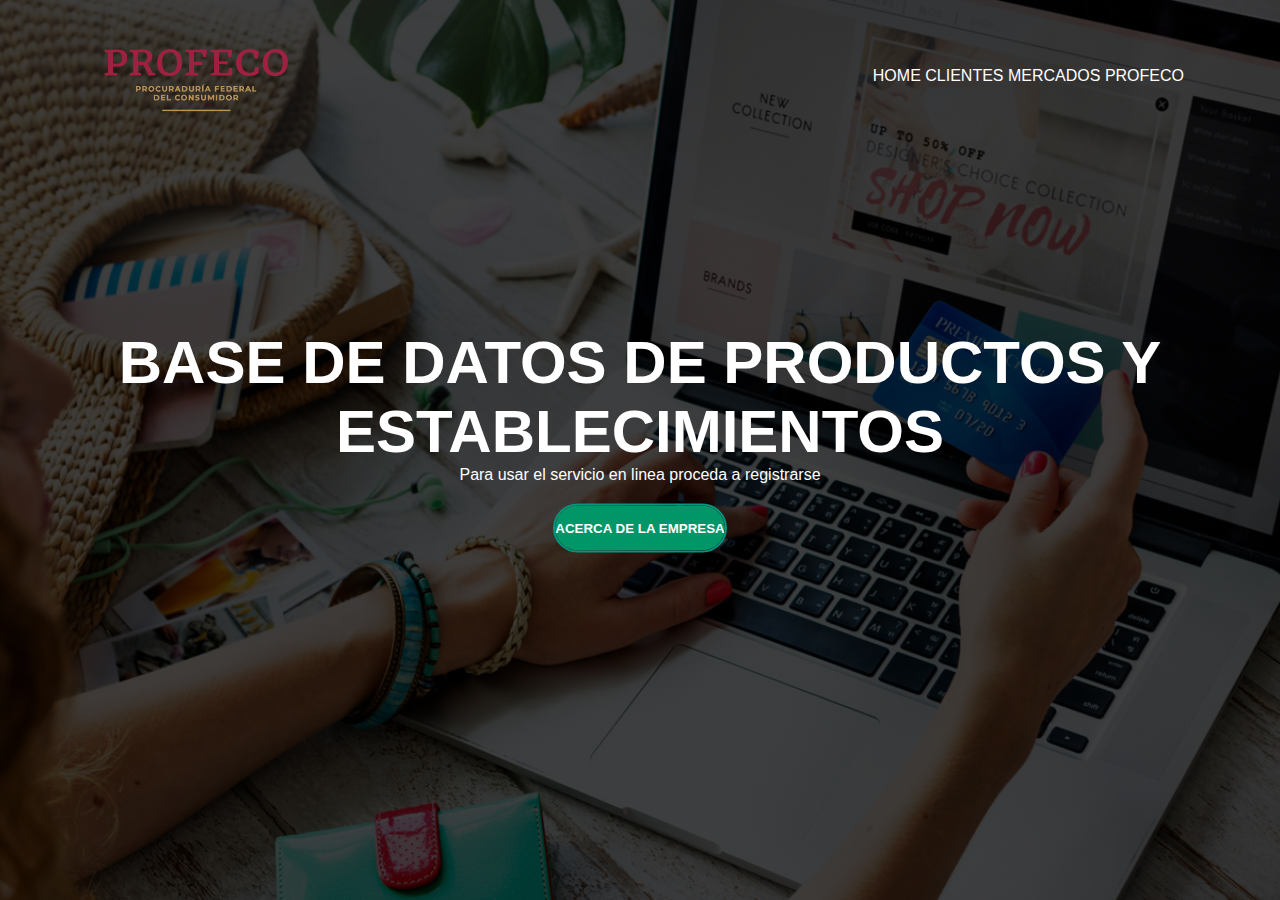
<file: index/index.html>
<!DOCTYPE html>
<html lang="en">

<head>
    <meta charset="UTF-8">
    <meta name="viewport" content="width=device-width, initial-scale=1.0">
    <title>Profeco ONLINE</title>
    <link rel="stylesheet" href="/diseños/DISEÑO HOME.CSS">
</head>

<body>

    <div class="banner">

        <div class="navbar">

            <img src="/images/logo-profeco.png" alt="" class="logo">

            <ul>

                <li> <a href="/index/index.html">HOME</a></li>
                <li> <a href="/index/clientes.html">CLIENTES</a></li>
                <li> <a href="/index/mercado.html">MERCADOS</a></li>
                <li> <a href="/index/profeco.html">PROFECO</a></li>
            </ul>
        </div>


        <div class="content">

  <h1>BASE DE DATOS DE PRODUCTOS Y ESTABLECIMIENTOS</h1>
  <p>Para usar el servicio en linea proceda a registrarse</p>
       <div class="video">

        <button type="button" onclick="window.location.href='https://youtube.com/@profecotv'"><span></span>ACERCA DE LA EMPRESA</button>
       </div>
        </div>
    </div>
   <script src="/JS/index.js"></script>
</body>

</html>
</file>
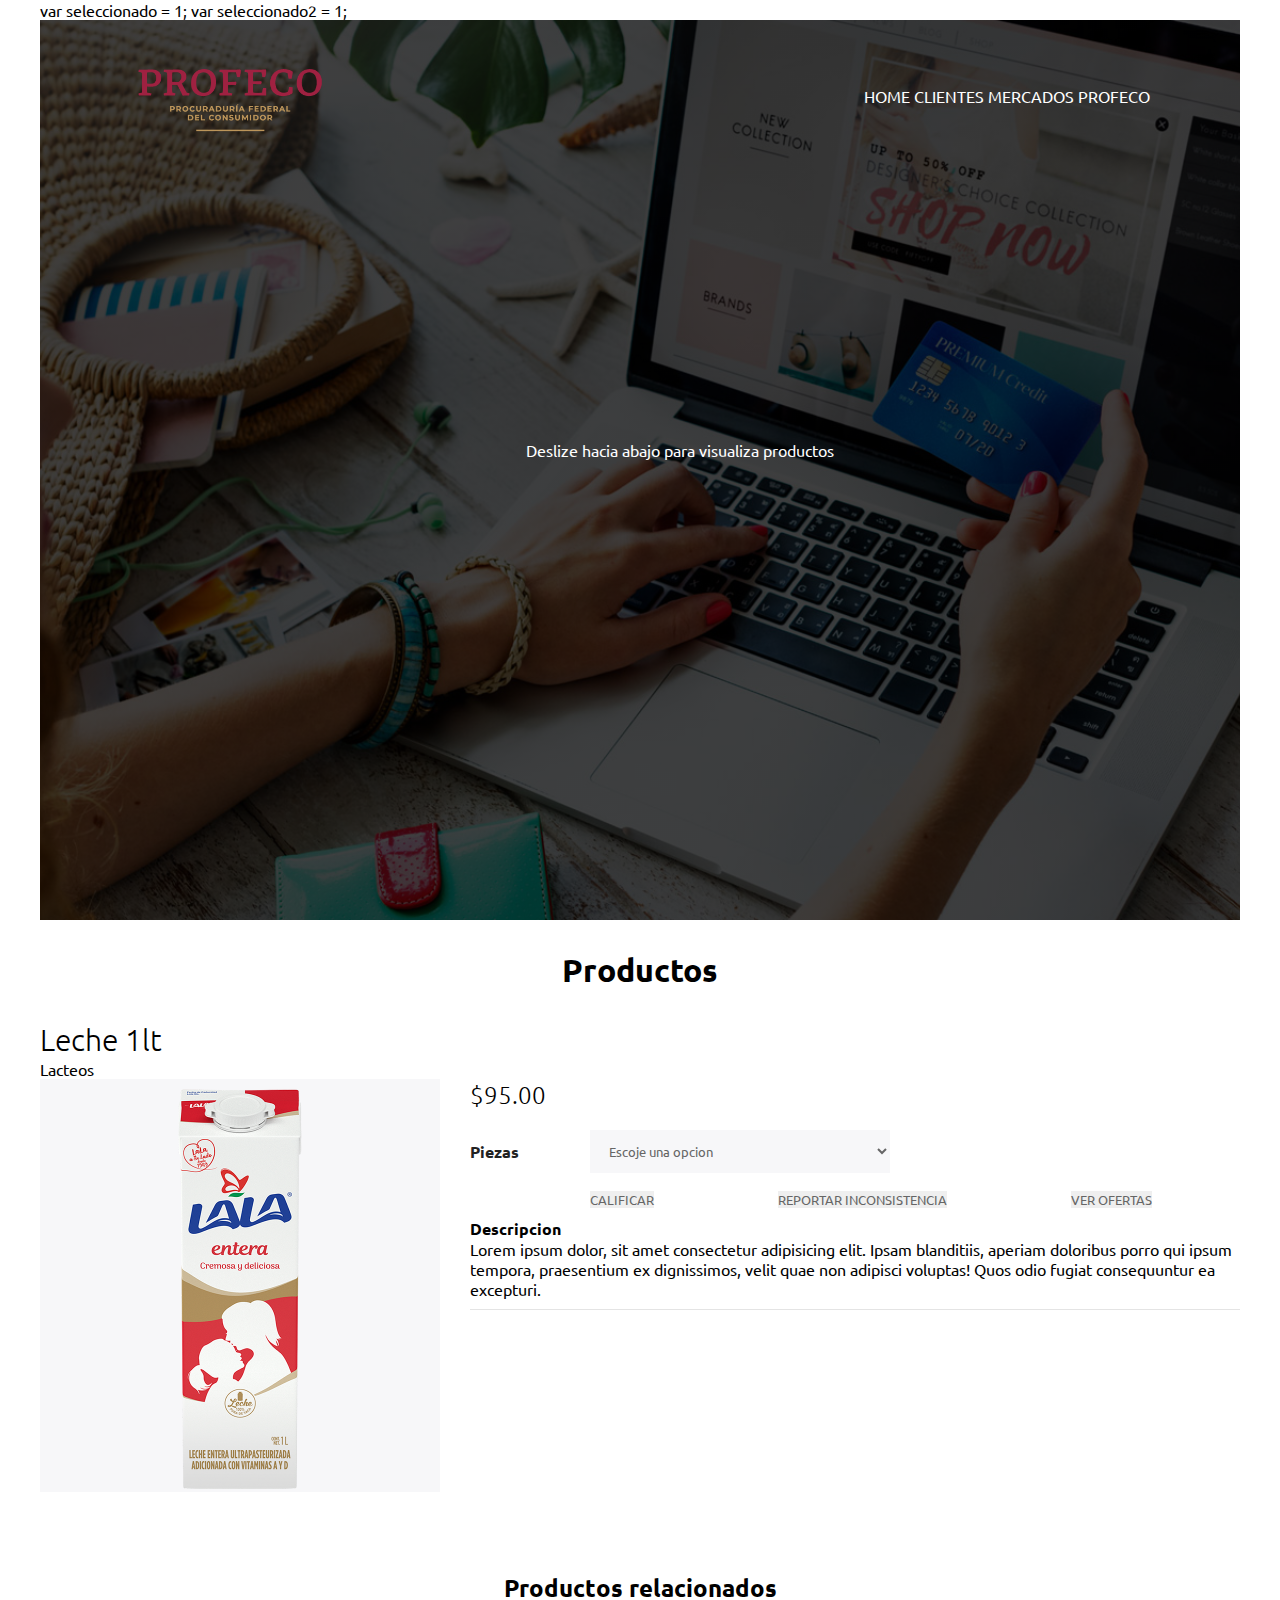
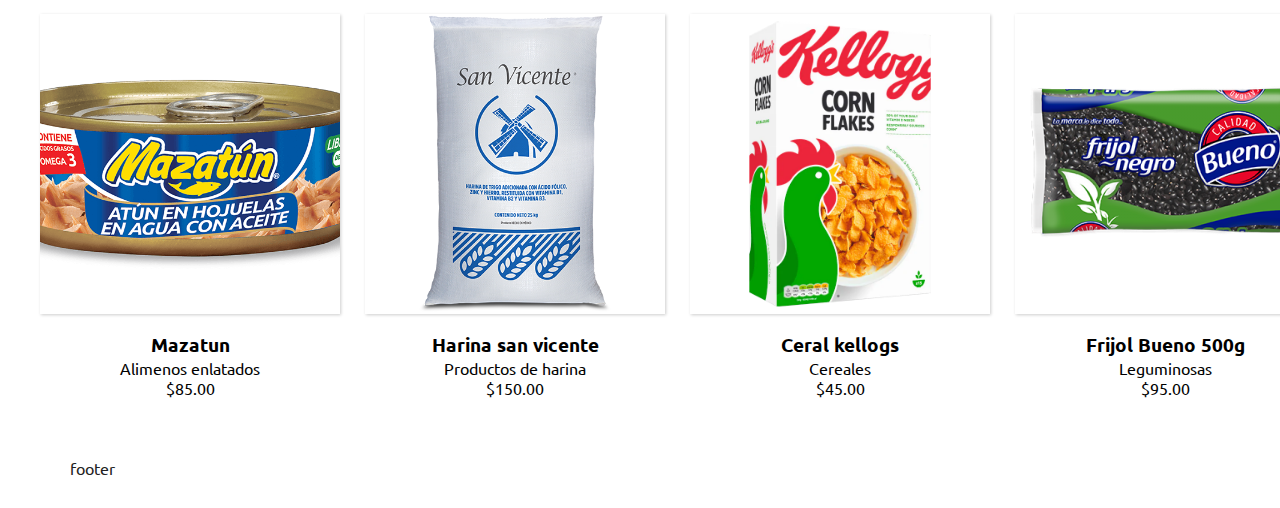
<file: index/clientes.html>
<!DOCTYPE html>
<html lang="en">

<head>
  <meta charset="UTF-8">
  <meta name="viewport" content="width=device-width, initial-scale=1.0">
  <title>Profeco ONLINE</title>
  <link rel="stylesheet" href="/diseños/diseño clientes.css">

  <link rel="preconnect" href="https://fonts.googleapis.com">
  <link rel="preconnect" href="https://fonts.gstatic.com" crossorigin>
  <link
    href="https://fonts.googleapis.com/css2?family=Ubuntu:ital,wght@0,300;0,400;0,500;0,700;1,300;1,400;1,500;1,700&display=swap"
    rel="stylesheet">
  <link rel="stylesheet" href="https://cdnjs.cloudflare.com/ajax/libs/font-awesome/6.5.2/css/all.min.css"
    integrity="sha512-SnH5WK+bZxgPHs44uWIX+LLJAJ9/2PkPKZ5QiAj6Ta86w+fsb2TkcmfRyVX3pBnMFcV7oQPJkl9QevSCWr3W6A=="
    crossorigin="anonymous" referrerpolicy="no-referrer" />
</head>

<body>
  var seleccionado = 1;
  var seleccionado2 = 1;

  <div class="banner">

    <div class="navbar">

      <img src="/images/logo-profeco.png" alt="" class="logo">

      <ul>


        <li> <a href="/index/index.html">HOME</a></li>
        <li> <a href="/index/clientes.html">CLIENTES</a></li>
        <li> <a href="/index/mercado.html">MERCADOS</a></li>
        <li> <a href="/index/profeco.html">PROFECO</a></li>
      </ul>
    </div>


    <div class="content">

      <h1><i class="fa-solid fa-arrow-down"></i></h1>
      <p>Deslize hacia abajo para visualiza productos</p>
    </div>
  </div>


  <script src="/JS/index.js"></script>
  <header>
    <h1>Productos</h1>
  </header>

  <div class="containter-title">Leche 1lt</div>
  <div class="containter-title2">Lacteos</div>
  <main>
    <div class="containerimg" id="containerimg">

      <img src="/images/leche.png" alt="">

    </div>

    <div class="container-infoproducto">

      <div class="container-price"><span>$95.00<i class="fa-solid fa-money-bill-wave"></i></span><i
          class="fa-solid fa-arrow-right fa-beat-fade"></i>

      </div>

      <div class="container-details-product">
        <div class="form-group">

          <label for="Piezas">Piezas</label>
          <select name="Colour" id="">

            <option disabled selected value="">Escoje una opcion</option>
            <option value="1 Pieza">1 Pieza</option>
            <option value="5 Piezas">5 Piezas</option>

            <option value="10 Piezas">10 Piezas</option>


          </select>
        </div>
        <div class="windwgetcalif" id="windwgetcalif">

          <div class="windowcontainer" id="windowcontainer">

           

            <div class="container">
              <div class="wrapper">
                <p class="text">Que opinas acerca del producto</p>

                <div class="emoji">
                  <div>😡</div>
                  <div>🙄</div>
                  <div>🙂</div>
                  <div>😁</div>
                  <div>🤩</div>
                </div>
              </div>
               <textarea class="textarea" name="textarea" id="" cols="30" rows="10" placeholder="Escribe tu opinion">
               </textarea>
               <a href="#" class="btn">Enviar</a>
            </div>
            <button class="cerrar" id="cerrar">
              <svg xmlns="http://www.w3.org/2000/svg" width="24" height="24" viewBox="0 0 24 24" class="icon-x">
                <path
                  d="M12 2C6.486 2 2 6.486 2 12s4.486 10 10 10 10-4.486 10-10S17.514 2 12 2zm4.207 12.793-1.414 1.414L12 13.414l-2.793 2.793-1.414-1.414L10.586 12 7.793 9.207l1.414-1.414L12 10.586l2.793-2.793 1.414 1.414L13.414 12l2.793 2.793z">
                </path>
              </svg>

            </button>
          </div>
        </div>
        <button class="calificarproducto" id="calificarproducto">CALIFICAR</button>
        <div class="windwgetinconsistencia" id="windwgetinconsistencia">

          <div class="windowcontainer" id="windowcontainer">

           

           <div class="container">
            <div class="wrapper">
              <p class="text">Escribenos que esta pasando..</p>

              <div class="emoji">
                <div>REPORTAR INCONSISTENCIA</div>
              </div>
            </div>
             <textarea class="textarea" name="textarea" id="" cols="30" rows="10" placeholder="Escribe tu opinion">
             </textarea>
             <a href="#" class="btn">Enviar</a>
          </div>
          <button class="cerrar2" id="cerrar2">
            <svg xmlns="http://www.w3.org/2000/svg" width="24" height="24" viewBox="0 0 24 24" class="icon-x">
              <path
                d="M12 2C6.486 2 2 6.486 2 12s4.486 10 10 10 10-4.486 10-10S17.514 2 12 2zm4.207 12.793-1.414 1.414L12 13.414l-2.793 2.793-1.414-1.414L10.586 12 7.793 9.207l1.414-1.414L12 10.586l2.793-2.793 1.414 1.414L13.414 12l2.793 2.793z">
              </path>
            </svg>

          </button>
          </div>
        </div>
        <button class="reportarinconsistencia" id="reportarinconsistencia">REPORTAR INCONSISTENCIA</button>
        <div class="windwgetofertas" id="windwgetofertas">

          <div class="windowcontainer" id="windowcontainer">

            <button class="cerrar3" id="cerrar3">
              <svg xmlns="http://www.w3.org/2000/svg" width="24" height="24" viewBox="0 0 24 24" class="icon-x">
                <path
                  d="M12 2C6.486 2 2 6.486 2 12s4.486 10 10 10 10-4.486 10-10S17.514 2 12 2zm4.207 12.793-1.414 1.414L12 13.414l-2.793 2.793-1.414-1.414L10.586 12 7.793 9.207l1.414-1.414L12 10.586l2.793-2.793 1.414 1.414L13.414 12l2.793 2.793z">
                </path>
              </svg>

            </button>

                      <div class="container-items">
                        <div class="item">
                          <figure>

                            <img src="/images/leche.png" alt="" class="img1">
                          </figure>


                          <div class="info-product">
                            <h2>Leche 1lt</h2>
                            <p class="price">27.58</p>
                             <button>Comprar</button>
                          </div>
                        </div>

                        <div class="item">
                          <figure>

                            <img src="/images/leche.png" alt="" class="img1">
                          </figure>


                          <div class="info-product">
                            <h2>Leche 1lt</h2>
                            <p class="price">60.52</p>
                             <button>Comprar</button>
                          </div>
                        </div>
                        <div class="item">
                          <figure>

                            <img src="/images/leche.png" alt="" class="img1">
                          </figure>


                          <div class="info-product">
                            <h2>Leche 1lt</h2>
                            <p class="price">41.65</p>
                             <button>Comprar</button>
                          </div>
                        </div>
                        <div class="item">
                          <figure>

                            <img src="/images/leche.png" alt="" class="img1">
                          </figure>


                          <div class="info-product">
                            <h2>Leche 1lt</h2>
                            <p class="price">77.90</p>
                             <button>Comprar</button>
                          </div>
                        </div>
                        <div class="item">
                          <figure>

                            <img src="/images/leche.png" alt="" class="img1">
                          </figure>


                          <div class="info-product">
                            <h2>Leche 1lt</h2>
                            <p class="price">20.00</p>
                             <button>Comprar</button>
                          </div>
                        </div>
                      </div>

          </div>
        </div>
        <button class="getofertas" id="getofertas">VER OFERTAS</button>


        <div class="container_description">
          <div class="titledescription">

            <h4>Descripcion</h4>
            <i class="fa-solid fa-bars"></i>
          </div>
          <div class="text-description">Lorem ipsum dolor, sit amet consectetur adipisicing elit. Ipsam blanditiis,
            aperiam doloribus porro qui ipsum tempora, praesentium ex dignissimos, velit quae non adipisci voluptas!
            Quos odio fugiat consequuntur ea excepturi.</div>

        </div>
      </div>
    </div>
  </main>


  <section class="related-products">

    <h2>Productos relacionados</h2>

    <div class="card_listproducts">
      <div class="card" id="card1">

        <div class="card_image">
          <img src="/images/mazatun.png" alt="">
        </div>
        <div class="infocard">

          <div class="textproduct">
            <h3>Mazatun</h3>
            <p class="category">Alimenos enlatados</p>
          </div>

          <div class="precio">$85.00</div>
        </div>
      </div>
      <div class="card">

        <div class="card_image" id="card2">
          <img src="/images/san vicente.png" alt="">
        </div>
        <div class="infocard">

          <div class="textproduct">
            <h3>Harina san vicente</h3>
            <p class="category">Productos de harina</p>
          </div>

          <div class="precio">$150.00</div>
        </div>
      </div>
      <div class="card" id="card3">

        <div class="card_image">
          <img src="/images/cereal.png" alt="">
        </div>
        <div class="infocard">

          <div class="textproduct">
            <h3>Ceral kellogs</h3>
            <p class="category">Cereales </p>
          </div>

          <div class="precio">$45.00</div>
        </div>
      </div>
      <div class="card" id="card4">

        <div class="card_image">
          <img src="/images/frijol.png" alt="">
        </div>
        <div class="infocard">

          <div class="textproduct">
            <h3>Frijol Bueno 500g</h3>
            <p class="category">Leguminosas</p>
          </div>

          <div class="precio">$95.00</div>
        </div>
      </div>
    </div>
  </section>



  <footer>
    <p>footer</p>
  </footer>







  <script src="/JS/funciones_clientes.js"></script>



</body>

</html>
</file>
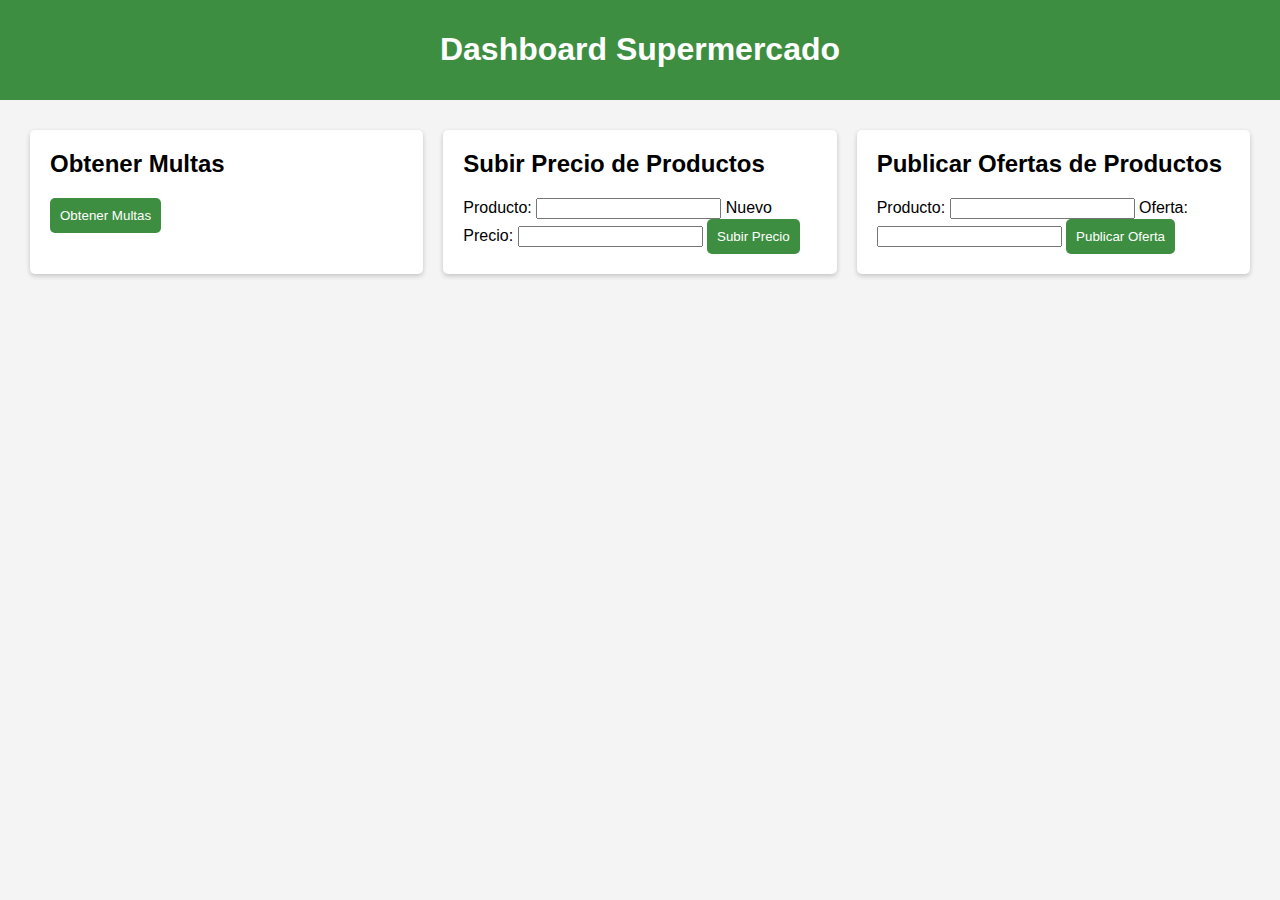
<file: index/dashboard.html>
<!DOCTYPE html>
<html>
<head>
    <title>Dashboard Supermercado</title>
    <style>
        /* Estilos básicos para el dashboard */
        body {
            font-family: Arial, sans-serif;
            margin: 0;
            padding: 0;
            background-color: #f4f4f4;
        }
        header {
            background-color: #3e8e41;
            color: white;
            padding: 10px;
            text-align: center;
        }
        main {
            display: flex;
            justify-content: space-between;
            padding: 20px;
        }
        section {
            flex: 1;
            background-color: white;
            padding: 20px;
            margin: 10px;
            border-radius: 5px;
            box-shadow: 0 2px 5px rgba(0, 0, 0, 0.2);
        }
        h2 {
            margin-top: 0;
        }
        button, input[type="submit"] {
            background-color: #3e8e41;
            color: white;
            padding: 10px;
            border: none;
            border-radius: 5px;
            cursor: pointer;
        }
        button:hover, input[type="submit"]:hover {
            background-color: #2d6f2e;
        }
    </style>
</head>
<body>
    <header>
        <h1>Dashboard Supermercado</h1>
    </header>

    <main>
        <!-- Sección para obtener multas -->
        <section>
            <h2>Obtener Multas</h2>
            <form id="getFinesForm">
                <button type="button" onclick="getFines()">Obtener Multas</button>
            </form>
            <div id="finesResult"></div>
        </section>

        <!-- Sección para subir precios de productos -->
        <section>
            <h2>Subir Precio de Productos</h2>
            <form id="updatePriceForm">
                <label for="product">Producto:</label>
                <input type="text" id="product" name="product" required>
                
                <label for="price">Nuevo Precio:</label>
                <input type="number" id="price" name="price" required>
                
                <input type="submit" value="Subir Precio">
            </form>
        </section>

        <!-- Sección para publicar ofertas de productos -->
        <section>
            <h2>Publicar Ofertas de Productos</h2>
            <form id="publishOfferForm">
                <label for="productOffer">Producto:</label>
                <input type="text" id="productOffer" name="productOffer" required>
                
                <label for="offer">Oferta:</label>
                <input type="text" id="offer" name="offer" required>
                
                <input type="submit" value="Publicar Oferta">
            </form>
        </section>
    </main>

    <script>
        function getFines() {
            // Lógica para obtener multas
            // Puedes realizar una solicitud a tu API aquí
            document.getElementById("finesResult").innerText = "Multas obtenidas (simulación)";
        }

        document.getElementById("updatePriceForm").addEventListener("submit", function(event) {
            event.preventDefault();
            // Lógica para actualizar precios de productos
            const product = document.getElementById("product").value;
            const price = document.getElementById("price").value;
            console.log(`Subir precio de ${product} a ${price}`);
        });

        document.getElementById("publishOfferForm").addEventListener("submit", function(event) {
            event.preventDefault();
            // Lógica para publicar ofertas de productos
            const product = document.getElementById("productOffer").value;
            const offer = document.getElementById("offer").value;
            console.log(`Publicar oferta para ${product}: ${offer}`);
        });
    </script>
</body>
</html>
</file>
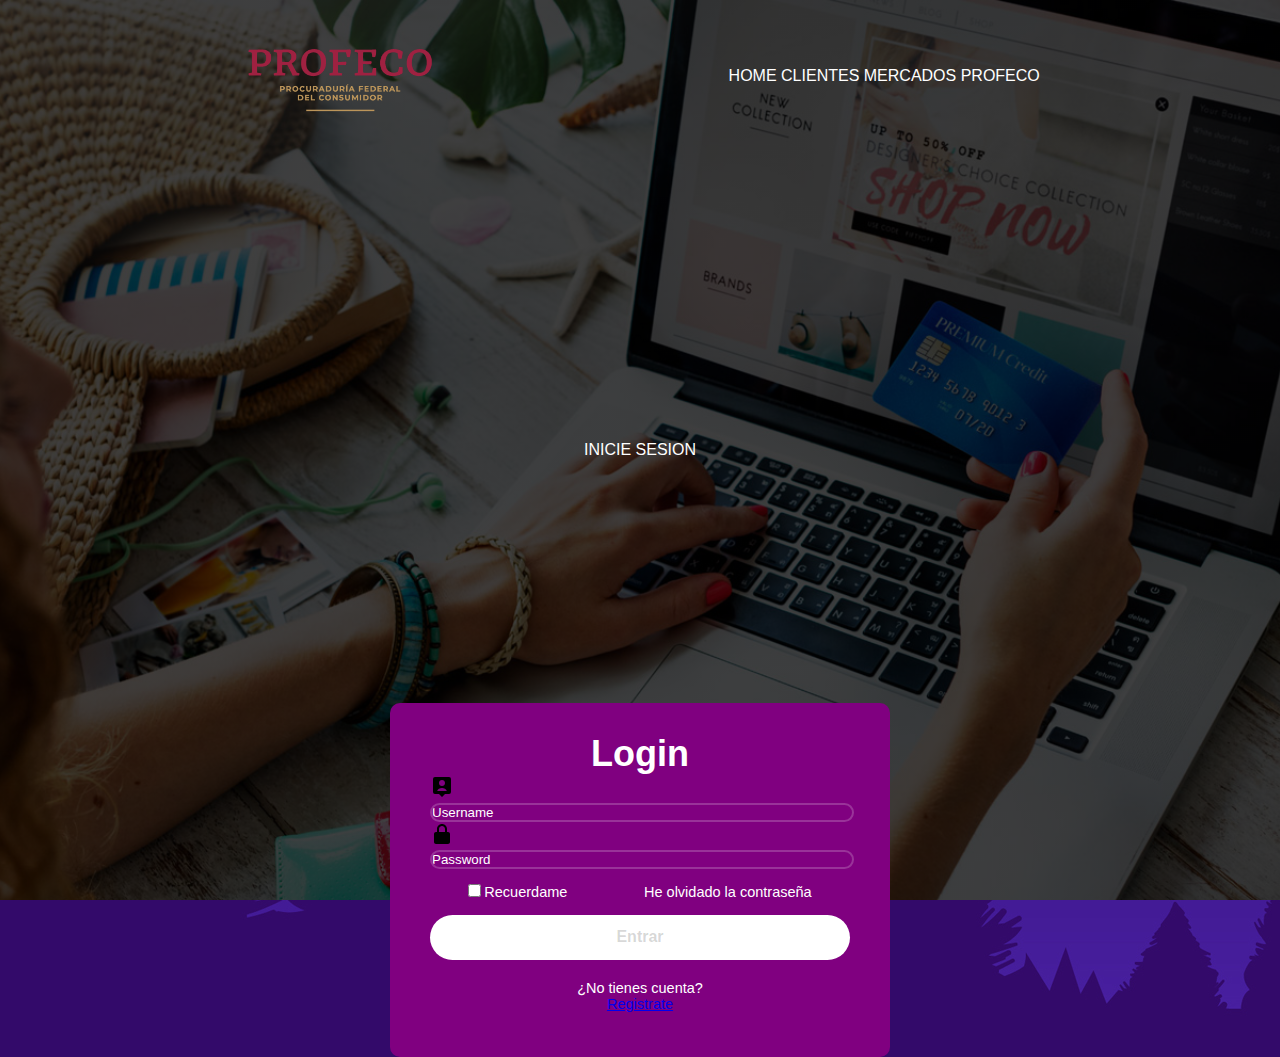
<file: index/mercado.html>
<!DOCTYPE html>
<html lang="en">

<head>
    <meta charset="UTF-8">
    <meta name="viewport" content="width=device-width, initial-scale=1.0">
    <title>Document</title>
    <link rel="stylesheet" href="/diseños/diseño mercados.css">
    <link rel="preconnect" href="https://fonts.googleapis.com">
    <link rel="preconnect" href="https://fonts.gstatic.com" crossorigin>
    <link
        href="https://fonts.googleapis.com/css2?family=Ubuntu:ital,wght@0,300;0,400;0,500;0,700;1,300;1,400;1,500;1,700&display=swap"
        rel="stylesheet">
    <link rel="stylesheet" href="https://cdnjs.cloudflare.com/ajax/libs/font-awesome/6.5.2/css/all.min.css"
        integrity="sha512-SnH5WK+bZxgPHs44uWIX+LLJAJ9/2PkPKZ5QiAj6Ta86w+fsb2TkcmfRyVX3pBnMFcV7oQPJkl9QevSCWr3W6A=="
        crossorigin="anonymous" referrerpolicy="no-referrer" />
</head>

<body>
    <div class="banner">

        <div class="navbar">

            <img src="/images/logo-profeco.png" alt="" class="logo">

            <ul>


                <li> <a href="/index/index.html">HOME</a></li>
                <li> <a href="/index/clientes.html">CLIENTES</a></li>
                <li> <a href="/index/mercado.html">MERCADOS</a></li>
                <li> <a href="/index/profeco.html">PROFECO</a></li>
            </ul>
        </div>



        <div class="content">

            <h1><i class="fa-solid fa-arrow-down"></i></h1>
            <p>INICIE SESION</p>
        </div>

        <div class="espacio" ></div>


        <div class="wrapper">
            <h1>Login</h1>
            <div class="input-box">

                <img src="[data-uri]"/>  
                <input type="text" placeholder="Username" required>

            </div>

            <div class="input-box">
                <img src="[data-uri]"/>
                <input type="text" placeholder="Password"required>
            </div>
            <div class="remember-forgot">
                <label >
                     <input type="checkbox">Recuerdame</label>
                      <a href="#">He olvidado la contraseña</a>
                    
                    </div>

                    <button class="btn" type="submit" id="btn">Entrar</button>
                    <div class="register-link">

                        <p>¿No tienes cuenta?</p> <a href="#">Registrate</a>
                    </div>
        </div>
    </div>

    <script src="/JS/funciones_mercado.js"></script>


</body>

</html>
</file>
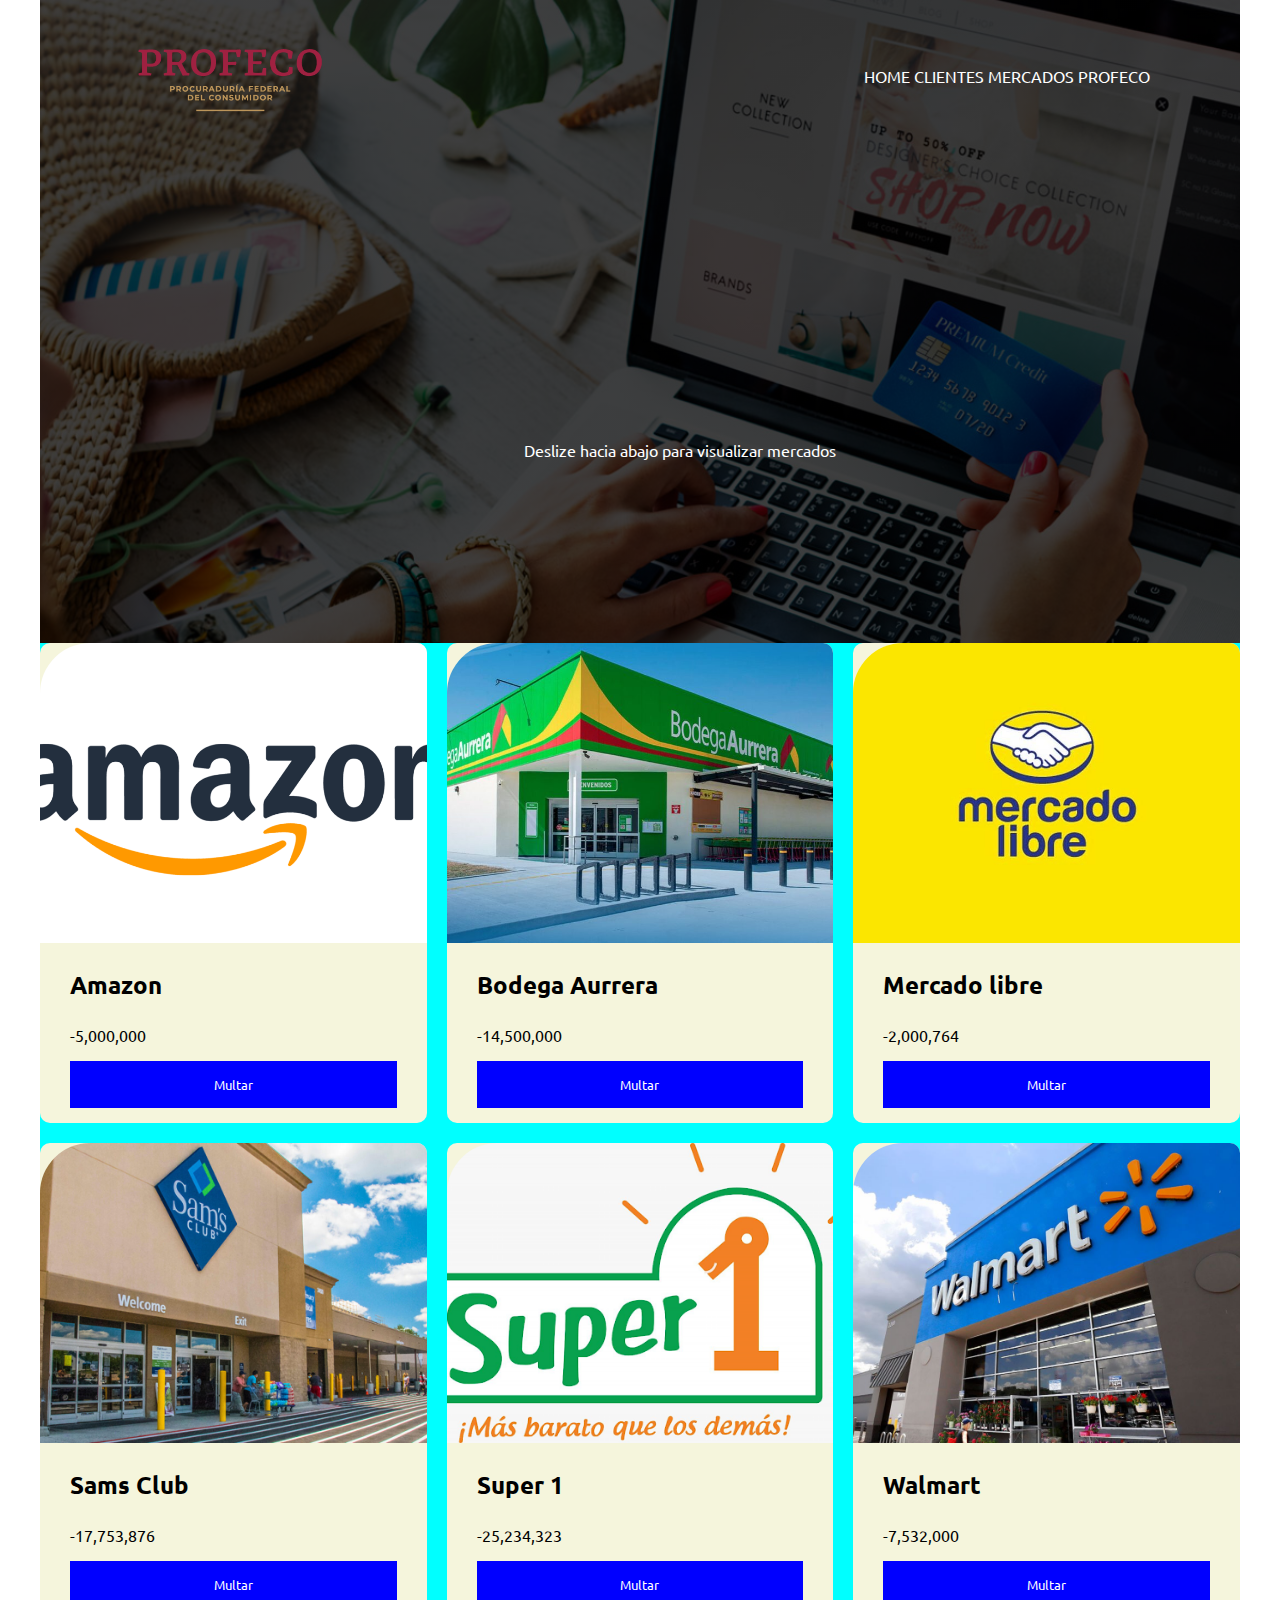
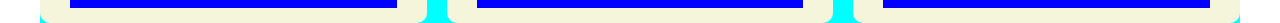
<file: index/profeco.html>
<!DOCTYPE html>
<html lang="en">

<head>
    <meta charset="UTF-8">
    <meta name="viewport" content="width=device-width, initial-scale=1.0">
    <title>Document</title>
    <link rel="stylesheet" href="/diseños/diseño profeco.css">
    <link rel="preconnect" href="https://fonts.googleapis.com">
    <link rel="preconnect" href="https://fonts.gstatic.com" crossorigin>
    <link
        href="https://fonts.googleapis.com/css2?family=Ubuntu:ital,wght@0,300;0,400;0,500;0,700;1,300;1,400;1,500;1,700&display=swap"
        rel="stylesheet">
    <link rel="stylesheet" href="https://cdnjs.cloudflare.com/ajax/libs/font-awesome/6.5.2/css/all.min.css"
        integrity="sha512-SnH5WK+bZxgPHs44uWIX+LLJAJ9/2PkPKZ5QiAj6Ta86w+fsb2TkcmfRyVX3pBnMFcV7oQPJkl9QevSCWr3W6A=="
        crossorigin="anonymous" referrerpolicy="no-referrer" />
</head>

<body>
    <div class="banner">

        <div class="navbar">

            <img src="/images/logo-profeco.png" alt="" class="logo">

            <ul>


                <li> <a href="/index/index.html">HOME</a></li>
                <li> <a href="/index/clientes.html">CLIENTES</a></li>
                <li> <a href="/index/mercado.html">MERCADOS</a></li>
                <li> <a href="/index/profeco.html">PROFECO</a></li>
            </ul>
        </div>



        <div class="content">

            <h1><i class="fa-solid fa-arrow-down"></i></h1>
            <p>Deslize hacia abajo para visualizar mercados</p>
        </div>


        <script src="/JS/index.js"></script>
        <div class="espacio"></div>

        

        <div class="container-items">
            <div class="item">
               
                <figure>

                    <img src="/images/amazon.png" alt="">
                </figure>

                <div class="info-product">

                    <h2>Amazon</h2>
                    <p class="adeudo">-5,000,000</p>

                    <button class="btn2" id="btn2">Multar</button>
                </div>
            </div>
            <div class="item">

                <figure>
 
                    <img src="/images/bodega.jpg " alt="">
                </figure>

                <div class="info-product">

                    <h2>Bodega Aurrera</h2>
                    <p class="adeudo">-14,500,000</p>
                    <button class="btn">Multar</button>
                </div>
            </div>
            <div class="item">

                <figure>

                    <img src="/images/mercadolibre.jpg" alt="">
                </figure>

                <div class="info-product">

                    <h2>Mercado libre</h2>
                    <p class="adeudo">-2,000,764</p>
                    <button class="btn">Multar</button>
                </div>
            </div>
            <div class="item">

                <figure>

                    <img src="/images/sams.jpeg" alt="">
                </figure>

                <div class="info-product">

                    <h2>Sams Club</h2>
                    <p class="adeudo">-17,753,876</p>
                    <button class="btn">Multar</button>
                </div>
            </div>
            <div class="item">

                <figure>

                    <img src="/images/super1.png" alt="">
                </figure>

                <div class="info-product">

                    <h2>Super 1</h2>
                    <p class="adeudo">-25,234,323</p>
                    <button class="btn">Multar</button>
                </div>
            </div>
            <div class="item">

                <figure>

                    <img src="/images/walmart.jpg" alt="">
                </figure>

                <div class="info-product">

                    <h2>Walmart</h2>
                    <p class="adeudo">-7,532,000</p>
                    <button class="btn">Multar</button>
                </div>
            </div>
        </div>
    </div>
    <script src="/JS/funciones profeco.js"></script>

</body>

</html>
</file>
<file: diseños/DISEÑO HOME.CSS>
*{
    margin: 0;
    padding: 0;
    font-family:  sans-serif;
}


.banner{
    width: 100%;
    height: 100vh;
    background-image: linear-gradient(rgba(0,0,0,0.75),rgba(0,0,0,0.75)),url(/images/compras-online2.jpg);  
    background-size: cover;
    background-position: center;

}

.navbar{
    width: 85%;
    margin: auto;
    padding: 35px 0;
    display: flex;
    align-items: center;
    justify-content: space-between;
}

.logo{
    width: 200px;
    cursor: pointer;
}

.navbar ul li{
    list-style: none;
    display: inline-block;
    margin: 0 20 px;
    position: relative;
}

.navbar ul li a{
    text-decoration: none;
    color: #fff;
    text-transform: uppercase;
}

.navbar ul li::after{
    content:'';
    height: 3px;
    width: 0%;
    background: #009688;
    position: absolute;
    left: 0;
    bottom: -0;
    transition: 0.5s;
}

.navbar ul li:hover::after{
    width: 100%;
}


.content{
    width: 100%;

    position: absolute;
    top: 50%;
    transform:  translateY(-50%);
    text-align: center;
    color: #fff;
}


.content h1{

    font-size: 60px;

}


.content.video button{

    margin: 20px auto;
    line-height: 25px;
} 


button{
    width: 200;
    padding: 15px 0;
    text-align:  center;
    margin:  20px 10px;
   border-radius: 25px;
   font-family: sans-serif;
   font-weight: bold;
   border: 2px solid #009680;
   background:transparent;
   color: #fff;
   cursor: pointer;
   position: relative;
  overflow: hidden;
}
 span{
background: #009668;
height: 100%;
width: 100%;
border-radius: 25px;
position: absolute;
left: 0;
bottom: 0;
z-index: -1;
}

button:hover span{
    width: 100%;
}
button :hover{
    border: none;
}
</file>
<file: diseños/diseño clientes.css>
*{
    margin: 0;
    padding: 0;
    font-family:  "Ubuntu";
    box-sizing: border-box;
}

body{
    font-family:  "Ubuntu";
    max-width: 1200px;
    margin: 0 auto;
}
.banner{
    width: 100%;
    height: 100vh;
    background-image: linear-gradient(rgba(0,0,0,0.75),rgba(0,0,0,0.75)),url(/images/compras-online2.jpg);  
    background-size: cover;
    background-position: center;

}


.content{
    width: 100%;

    position: absolute;
    top: 50%;
    transform:  translateY(-50%);
    text-align: center;
    color: #fff;
}
.navbar{
    width: 85%;
    margin: auto;
    padding: 35px 0;
    display: flex;
    align-items: center;
    justify-content: space-between;
}

.logo{
    width: 200px;
    cursor: pointer;
}

.navbar ul li{
    list-style: none;
    display: inline-block;
    margin: 0 20 px;
    position: relative;
}

.navbar ul li a{
    text-decoration: none;
    color: #fff;
    text-transform: uppercase;
}

.navbar ul li::after{
    content:'';
    height: 3px;
    width: 0%;
    background: #009688;
    position: absolute;
    left: 0;
    bottom: -0;
    transition: 0.5s;
}



.navbar ul li:hover::after{
    width: 100%;
}

.info-product{

    display: flex;
justify-content: space-between;
padding: 30px 0 40px 0;
}


.img1{
max-width: 100%;
}



header{
    display: flex;
    align-items: center;
    padding: 30px;
    justify-content: center;
}

.container-items{
    display: grid;
    grid-template-columns: repeat(3,1fr);
    gap: 20px;
}

.item{

    border-radius: 10px;
    background-color:#fdfdfd
}
.item:hover{
box-shadow: 0 10px 20px rgba(0, 0, 0,20);
}

.info-product{
    padding: 15 px 30 px;
    line-height: 2;
    flex-direction: column;
    gap: 10px;
}
.price{

    font-size: 18px;
    font-weight: 900;
}

.info-product button{
    border: none;
    background: none;
    background-color: #222;
    color: #e4e4e4;
    padding: 15px 10px;
    cursor: pointer;

}
.item figure{
    overflow: hidden;
}
.item:hover{
transform:  scale(1.2);

}
.item img{
    width: 100%;
    height: 100px;
    object-fit: cover;
    border-radius: 10px 10px 0 0;
    border-top-left-radius: 50px;
    transition: all 0.5s;
}

.container-title{
    padding: 30px;
    color: #eee;
  margin-bottom: 30px;
color: #222;
}


main{
    display: flex;
    gap: 30px;
    margin-bottom: 80px;
}

.containerimg{
    flex: 1;
    background-color: #f7f7f9;
    flex-direction: column;
}

.container-info-product{
    flex: 1;
}


.containerimg img{
    width: 400px;
    height: 400px;
    margin-top: 10px;
    background-size: cover;
}

.container-price{
 padding-bottom: 20px;
 border-bottom: 1px soid #e4e4e4;
 display: flex;
 align-items: center;
 justify-content: space-between;
}

.container-price span{
    font-size: 24px;
    font-weight: 300;
}

.container-detais-product{
    padding: 30px 0;
}


.form-group{
    display: flex;
    align-items: center;
   gap: 20px;
   margin-bottom: 15px;
}

.form-group label{
    width: 100px;
    font-weight: 700;
    color: #222;
}

.form-group select {
    width: 300px;
    border: none;
    padding: 12px 15px;
    background-color: #f7f7f9;
    outline: none;
    color: #666;
}



.calificarproducto{
    border: none;
    background-color: none;
    color: #666;
    margin-left: 120px;
    cursor: pointer;
}

.calificarproducto:hover{
    color: #1bbeb4;
}


.reportarinconsistencia{
    border: none;
    background-color: none;
    color: #666;
    margin-left: 120px;
    cursor: pointer;
}

.reportarinconsistencia:hover{
    color: #1bbeb4;
}

.getofertas{
    border: none;
    background-color: none;
    color: #666;
    margin-left: 120px;
    cursor: pointer;
}

.getofertas:hover{
    color: #1bbeb4;
}

.container_description{
    display: flex;
    flex-direction:  column;
     border-bottom: 1px solid #e4e4e4;  
     padding: 10px 0;

}


.title_description{
    display: flex;
    align-items: center;
    justify-content: space-between;
    cursor: pointer;
font-size: 13px;
color: #252525;
line-height: 22px;
margin-top: 25px;

}

.related-products{
    text-align: center;
    margin-bottom: 30px;
}

.card_listproducts{
    display: grid;
    grid-template-columns: repeat(4,1fr);
    gap: 25px;
}


.card_image img {
    width: 300px;
    height: 300px;
    margin-top: 10px;
    background-size: cover;
    object-fit: cover;
    box-shadow: 1px 1px 3px rgba(0, 0, 0, 0.2);
   
}

.card_image{
    background: transparent;
    margin-bottom: 15px;
}

.info-card{
    display:flex;
    justify-content: space-between;
}


.card{
    cursor: pointer;
}

.text_product{
    color: #252525;
    font-weight: 300;
    line-height: 1.4;
}

.text_product h3{
    color: inherit;
    font-weight: inherit  ;
    font-size: 15px;
}


.text_product h3:hover{
    color: #1bbeb4;
  
}

.text_product p:hover{
    color: #1bbeb4;
  
}

.text_product p{
    color: #666;
    font-size: 13px;
}

footer{
    padding: 30px;
    color: #eee;
  margin-top: 30px;
color: #222;
}

.containter-title {
 font-size: 30px;
    font-weight: 200;
}


.windwgetofertas{

    width: 100%;
    height: 100%;
    position: fixed;
    top: 0;
    left: 0;
    background-color: rgba(225,225,225  ,0.3);
    z-index: 1;
    display: none;
    align-items: center;
    justify-content: center;
    overflow: hidden;

}


@keyframes modal{
    from{
        transform: translateY(50vh);
    }to{
        transform: translateY(0);
    }
}

.close{
    transition: transform 1s cubic-bezier(0,-0.42,1,-0.41);
    transform:  translateY(60vh);
}




.windowcontainer{
    position: relative;
    background-color: #e4e4e4;
    width: 550px;
    height: auto;
    padding: 1.5 ;
border-radius: 8px;
animation-name: modal;
animation-duration: .5s;
box-shadow: 0px 5px 15px .5px rgba(0, 0, 0, -4);
z-index: 10;
}

.icon-x{
    fill: #252525;
}

.cerrar{

    position: absolute;
    border-radius: 50%;
    top: -15px;
    right: -15px;
    width: 40px;
    height: 40px;
    display: flex;
    align-items: center;
     justify-content: center;
     border: 1px solid #eee;
     cursor: pointer;
}

.cerrar2{

    position: absolute;
    border-radius: 50%;
    top: -15px;
    right: -15px;
    width: 40px;
    height: 40px;
    display: flex;
    align-items: center;
     justify-content: center;
     border: 1px solid #eee;
     cursor: pointer;
}

.cerrar3{

    position: absolute;
    border-radius: 50%;
    top: -15px;
    right: -15px;
    width: 40px;
    height: 40px;
    display: flex;
    align-items: center;
     justify-content: center;
     border: 1px solid #eee;
     cursor: pointer;
}




.windwgetcalif{

    width: 100%;
    height: 100%;
    position: fixed;
    top: 0;
    left: 0;
    background-color: rgba(225,225,225  ,0.3);
    z-index: 1;
    display: none;
    align-items: center;
    justify-content: center;
    overflow: hidden;
}


.windwgetinconsistencia{

    width: 100%;
    height: 100%;
    position: fixed;
    top: 0;
    left: 0;
    background-color: rgba(225,225,225  ,0.3);
    z-index: 1;
    display: none;
    align-items: center;
    justify-content: center;
    overflow: hidden;

}

.container{

    padding: 1rem;
    width: 35rem;
    background-color: #521262;
    border-radius: .5rem;

    box-shadow: 0 0 2rem rgba(0 , 0, 0, .3);
    overflow: hidden;
    position: relative;
}

.wrapper{
    margin: 2rem 0;
}

.text{
    margin-bottom: .5rem;
    font-size: 1em;
    color: #fdfdfd;
 text-align: center;
}

.emoji{
font-size: 1.3em;
display: flex;
justify-content: center;
}

.emoji> div:not(:first-child){
    margin-left: 1rem;
}

.emoji>div{
cursor: pointer;
transition:  transform .2s ease-in;
}

.emoji>div:hover{
    transform: scale(1.4);
    }



 .textarea{
        width: 100%;
        display: bock;
background-color: rgb(59,9, 59);
color: #eee;
border: none;
resize: no;
height: 0;
opacity: 0;
outline: none;
transition: all .6s cubic-bezier(0.075, 0.82, 0.165, 1);
    }

    .textarea--active{
        padding: 1rem;
        opacity: 1;
        height: 6rem;
    }

.btn{
    text-decoration: none;
    color: #eee;
    padding: .4rem;
    background-color: purple;
    position: absolute;
    right: .5rem;
    bottom: .5rem;

}

.btn--active{
    display: inline-block;
}
</file>
<file: diseños/diseño mercados.css>
*{
    margin: 0;
    padding: 0;
    font-family:  sans-serif;
    margin: 0 auto;
}


.banner{
    width: 100%;
    height: 100vh;
    background-image: linear-gradient(rgba(0,0,0,0.75),rgba(0,0,0,0.75)),url(/images/compras-online2.jpg);  
    background-size: cover;
    background-position: center;

}

.navbar{
    width: 85%;
    margin: auto;
    padding: 35px 0;
    display: flex;
    align-items: center;
    justify-content: space-between;
}

.logo{
    width: 200px;
    cursor: pointer;
}

.navbar ul li{
    list-style: none;
    display: inline-block;
    margin: 0 20 px;
    position: relative;
}

.navbar ul li a{
    text-decoration: none;
    color: #fff;
    text-transform: uppercase;
}

.navbar ul li::after{
    content:'';
    height: 3px;
    width: 0%;
    background: #009688;
    position: absolute;
    left: 0;
    bottom: -0;
    transition: 0.5s;
}

.navbar ul li:hover::after{
    width: 100%;
}


.content{
    width: 100%;

    position: absolute;
    top: 50%;
    transform:  translateY(-50%);
    text-align: center;
    color: #fff;
}


.content h1{

    font-size: 60px;

}

.espacio{
    margin-top: 550px;
}


body{

    display: flex;
    justify-content: center;
    align-items: center;
    min-height: 100vh;
    background: url('/images/img.jpg');
}
.wrapper{
    width: 420px;
    background: purple;
    color: #fff;
    border-radius: 10px;
    padding: 30px 40px;
  
   
}

.wrapper h1{
font-size: 36px;
text-align: center;
}
.wrapper .input box{
    width: 100%;
    height: 50px;
    background: salmon;
    margin: 30px 0;
}

.input-box input{
    width: 100%;
    height: 100%;
    background: transparent;
    border: none;
    outline: none;
    border: 2px solid rgba(255, 255, 255, .2);
    border-radius: 40px;
}


.input-box input::placeholder{
 color: #fff;
}

.input-box i {
    position: absolute;
    right: 20px;
    top: 50%;
    transform:  translateY(-50);
    font-size: 20px;
}


.wrapper .remember-forgot{
    display: flex;
    justify-content: space-between;
    font-size: 14.5px;
    margin: 15px 0   15px;
 }

 .remember-forgot label input{
    accent-color: #eee;
    margin-right: 3px;

 }
 .remember-forgot a{
color: #fff;
text-decoration: none;

 }
 .remember-forgot a:hover{
    text-decoration: underline;
 }

 .wrapper .btn{
    width: 100%;
    height: 45px;
    background: #fff;
    border: none;
    outline: none;
    border-radius: 40px;
    cursor: pointer;
    font-size: 16px ;

    color: #3333;
    font-weight: 600;
 }

.wrapper .register-link{
    font-size:  14.5px;
    text-align: center;
margin: 20px 0 15px;
}
.register-link p a{
    color: #fff;
    text-decoration: none;
    font-weight: 600;
}
.register-link p a:hover{
    text-decoration: underline;
}

.espaciodos{
    margin-top: 1490px;
}
</file>
<file: diseños/diseño profeco.css>
*{
    margin: 0;
    padding: 0;
    font-family:  "Ubuntu";
    box-sizing: border-box;
}

body{
    font-family:  "Ubuntu";
    max-width: 1200px;
    margin: 0 auto;
}
.banner{
    width: 100%;
    height: 100vh;
    background-image: linear-gradient(rgba(0,0,0,0.75),rgba(0,0,0,0.75)),url(/images/compras-online2.jpg);  
    background-size: cover;
    background-position: center;

}

img{
    max-width: 100%;
}
header{
    display: flex;
    justify-content: space-between;
padding: 30px 0 40px 0; 
margin-top: 500px;
}

.content{
    width: 100%;
        position: absolute;
    top: 50%;
    transform:  translateY(-50%);
    text-align: center;
    color: #fff;
}
.navbar{
    width: 85%;
    margin: auto;
    padding: 35px 0;
    display: flex;
    align-items: center;
    justify-content: space-between;
}

.logo{
    width: 200px;
    cursor: pointer;
}

.navbar ul li{
    list-style: none;
    display: inline-block;
    margin: 0 20 px;
    position: relative;
}

.navbar ul li a{
    text-decoration: none;
    color: #fff;
    text-transform: uppercase;
}

.navbar ul li::after{
    content:'';
    height: 3px;
    width: 0%;
    background: #009688;
    position: absolute;
    left: 0;
    bottom: -0;
    transition: 0.5s;
}



.navbar ul li:hover::after{
    width: 100%;
}
.container-items{
     margin-top: 490px;
    display: grid;
    grid-template-columns:repeat(3,1fr);
    gap: 20px;
}

.item{
    border-radius: 10px;

    background-color:  beige    ;

}

.item:hover{
    box-shadow: 0 10px 20px     rgba(0, 0, 0, 0.20);
}

.info-product{
    padding: 15px 30px;

line-height: 2;
display: flex;
flex-direction: column;
gap: 10px;
}

.item img{
    width: 100%;
    height: 300px;
    object-fit: cover;
    border-radius: 10px 10px 0 0;
    border-top-left-radius: 50px;
    transition: all;
}

.item:hover{
    transform: scale(1.2);
}

.item figure{
    overflow: hidden;
}

.adeudos{
    font-size: 18px;
    font-weight: 900;
}

.info-product button{
    border: none;
  background: none;
  background-color: blue;
  color: #fff;
  padding: 15px 10px ;
  cursor: pointer;
}


.container-items{
    background-color: aqua;
}
</file>
